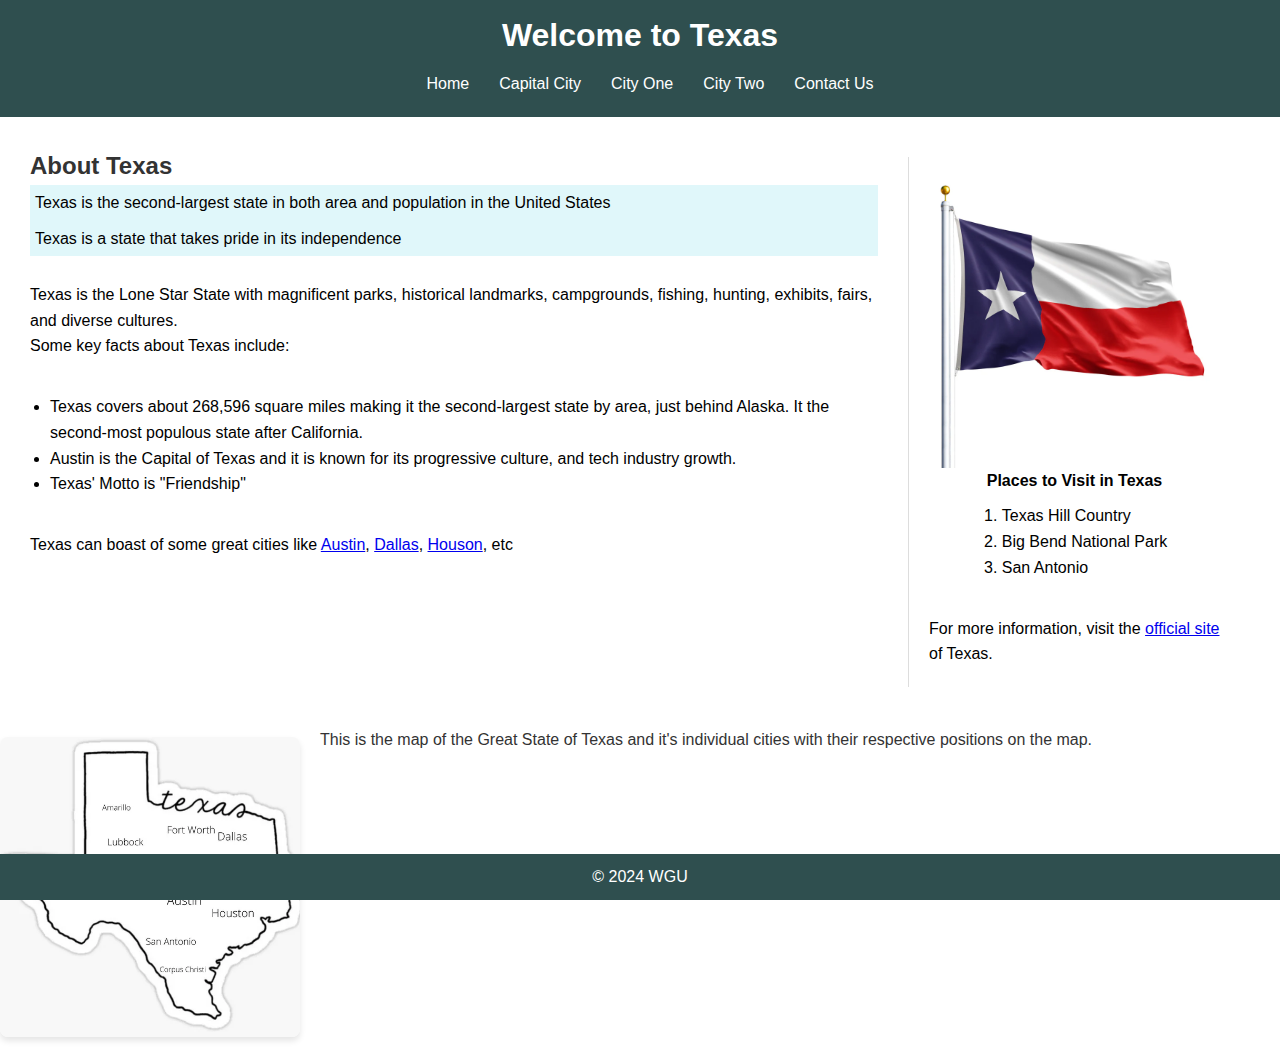
<file: index.html>
<!DOCTYPE html>
<html lang="en">

<head>
  <meta charset="UTF-8">
  <meta name="viewport" content="width=device-width, initial-scale=1.0">
  <title>Welcome to Texas</title>
  <link rel="stylesheet" href="style.css">
</head>

<body>
  <header>
    <h1>Welcome to Texas</h1>
    <nav>
      <ul>
        <li><a href="index.html">Home</a></li>
        <li><a href="capital.html">Capital City</a></li>
        <li><a href="city1.html">City One</a></li>
        <li><a href="city2.html">City Two</a></li>
        <li><a href="form.html">Contact Us</a></li>
      </ul>
    </nav>
  </header>
  <main id="main-content">
    <div class="container">
      <section>
        <h2>About Texas</h2>

        <p class="spotlight">Texas is the second-largest state in both area and population in the United States</p>
        <p class="spotlight">Texas is a state that takes pride in its independence</p><br>
        <p>Texas is the Lone Star State with magnificent parks, historical landmarks, campgrounds, fishing, hunting,
          exhibits, fairs, and diverse cultures.</p>
        <p>Some key facts about Texas include:</p><br>
        <ul>
          <li>Texas covers about 268,596 square miles making it the second-largest state by area, just behind Alaska. It
            the second-most populous state after California.</li>
          <li>Austin is the Capital of Texas and it is known for its progressive culture, and tech industry growth.</li>
          <li>Texas' Motto is "Friendship"</li>
        </ul><br>
        <p>Texas can boast of some great cities like <a href="capital.html">Austin</a>, <a href="city1.html">Dallas</a>, <a href="city2.html">Houson</a>, etc</p>

      </section>

      <aside class="sidebar">
        <img src="images/Texas_Flag-Flying.jpg"
          alt="Texas Flag" class="shown-image">
        <p class="places-text"><b>Places to Visit in Texas</b></p>
        <ol>
          <li>Texas Hill Country</li>
          <li>Big Bend National Park</li>
          <li>San Antonio</li>
        </ol><br>
        <p>For more information, visit the <a href="https://www.visittheusa.com/state/texas" target="_blank"
            rel="noopener noreferrer">official site</a> of Texas.</p>
      </aside>
    </div>
  </main>
  <footer id="footer">
    <p>&copy; 2024 WGU</p>
  </footer>
  <div class="container">
    <img src="images/TexasMap.jpg" alt="Texas Map" class="float-image">
    <p class="float-text">This is the map of the Great State of Texas and it's individual cities with their respective positions on the map.</p>
  </div>
</body>

</html>
</file>
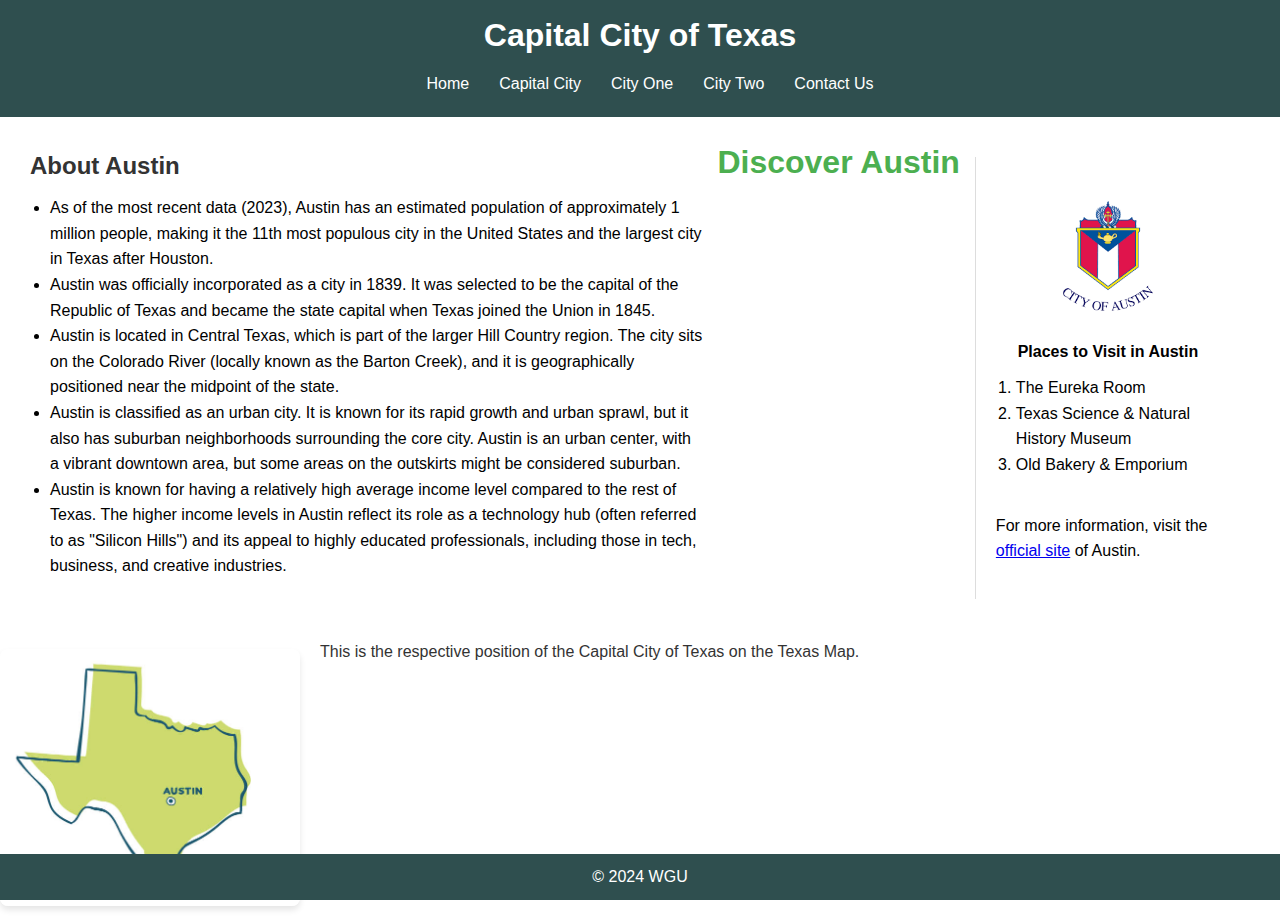
<file: capital.html>
<!DOCTYPE html>
<html lang="en">

<head>
    <meta charset="UTF-8">
    <meta name="viewport" content="width=device-width, initial-scale=1.0">
    <title>Capital City - Austin</title>
    <link rel="stylesheet" href="style.css">
</head>

<body>
    <header>
        <h1>Capital City of Texas</h1>
        <nav>
            <ul>
                <li><a href="index.html">Home</a></li>
                <li><a href="capital.html">Capital City</a></li>
                <li><a href="city1.html">City One</a></li>
                <li><a href="city2.html">City Two</a></li>
                <li><a href="form.html">Contact Us</a></li>
            </ul>
        </nav>
    </header>
    <main id="main-content">
        <div class="container">
            <section>
                <h2>About Austin</h2>

                <ul>
                    <li>As of the most recent data (2023), Austin has an estimated population of approximately 1 million
                        people, making it the 11th most populous city in the United States and the largest city in Texas
                        after Houston.</li>
                    <li>Austin was officially incorporated as a city in 1839. It was selected to be the capital of the
                        Republic of Texas and became the state capital when Texas joined the Union in 1845.</li>
                    <li>Austin is located in Central Texas, which is part of the larger Hill Country region. The city
                        sits on the Colorado River (locally known as the Barton Creek), and it is geographically
                        positioned near the midpoint of the state.</li>
                    <li>Austin is classified as an urban city. It is known for its rapid growth and urban sprawl, but it
                        also has suburban neighborhoods surrounding the core city. Austin is an urban center, with a
                        vibrant downtown area, but some areas on the outskirts might be considered suburban.</li>
                    <li>Austin is known for having a relatively high average income level compared to the rest of Texas.
                        The higher income levels in Austin reflect its role as a technology hub (often referred to as
                        "Silicon Hills") and its appeal to highly educated professionals, including those in tech,
                        business, and creative industries.</li>
                </ul>
            </section>
            <h2 class="city-title">Discover Austin</h2>

            <aside class="sidebar">
                <div class="image-container">
                    <img src="images/Austin Flag.png" alt="Austin Flag"
                        class="shown-image"><br>
                </div>

                <p class="places-text"><b>Places to Visit in Austin</b></p>
                <ol>
                    <li>The Eureka Room</li>
                    <li>Texas Science & Natural History Museum</li>
                    <li>Old Bakery & Emporium</li>
                </ol><br>
                <p>For more information, visit the <a href="https://www.austintexas.org" target="_blank"
                        rel="noopener noreferrer">official site</a> of Austin.</p>
            </aside>
        </div>

    </main>
    <footer id="footer">
        <p>&copy; 2024 WGU</p>
    </footer>
    <div class="container">
        <img src="images/AustinMap.jpg" alt="Austin Map" class="float-image">
        <p class="float-text">This is the respective position of the Capital City of Texas on the Texas Map.</p>
      </div>
</body>

</html>
</file>
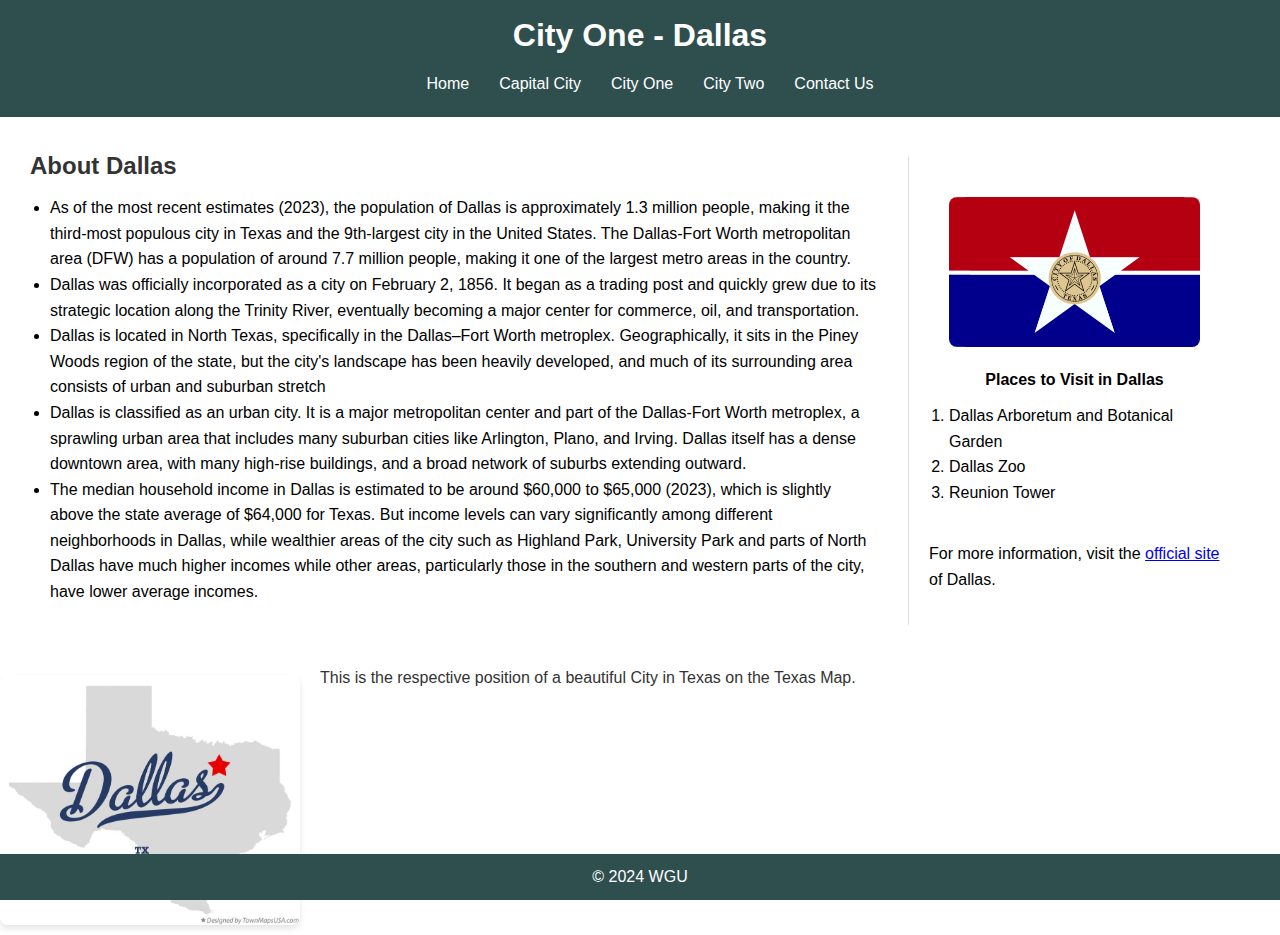
<file: city1.html>
<!DOCTYPE html>
<html lang="en">

<head>
  <meta charset="UTF-8">
  <meta name="viewport" content="width=device-width, initial-scale=1.0">
  <title>City One - Dallas</title>
  <link rel="stylesheet" href="style.css">
</head>

<body>
  <header>
    <h1>City One - Dallas</h1>
    <nav>
      <ul>
        <li><a href="index.html">Home</a></li>
        <li><a href="capital.html">Capital City</a></li>
        <li><a href="city1.html">City One</a></li>
        <li><a href="city2.html">City Two</a></li>
        <li><a href="form.html">Contact Us</a></li>
      </ul>
    </nav>
  </header>
  <main id="main-content">
    <div class="container">
      <section>
        <h2>About Dallas</h2>

        <ul>
          <li>As of the most recent estimates (2023), the population of Dallas is approximately 1.3 million people,
            making
            it the third-most populous city in Texas and the 9th-largest city in the United States. The Dallas-Fort
            Worth
            metropolitan area (DFW) has a population of around 7.7 million people, making it one of the largest metro
            areas in the country.</li>
          <li>Dallas was officially incorporated as a city on February 2, 1856. It began as a trading post and quickly
            grew due to its strategic location along the Trinity River, eventually becoming a major center for commerce,
            oil, and transportation.</li>
          <li>Dallas is located in North Texas, specifically in the Dallas–Fort Worth metroplex. Geographically, it sits
            in the Piney Woods region of the state, but the city's landscape has been heavily developed, and much of its
            surrounding area consists of urban and suburban stretch</li>
          <li>Dallas is classified as an urban city. It is a major metropolitan center and part of the Dallas-Fort Worth
            metroplex, a sprawling urban area that includes many suburban cities like Arlington, Plano, and Irving.
            Dallas
            itself has a dense downtown area, with many high-rise buildings, and a broad network of suburbs extending
            outward.</li>
          <li>The median household income in Dallas is estimated to be around $60,000 to $65,000 (2023), which is
            slightly
            above the state average of $64,000 for Texas. But income levels can vary significantly among different
            neighborhoods in Dallas, while wealthier areas of the city such as Highland Park, University Park and parts
            of
            North Dallas have much higher incomes while other areas, particularly those in the southern and western
            parts
            of the city, have lower average incomes.</li>
        </ul>
      </section>

      <aside class="sidebar">
        <div class="image-container">
          <img src="images/cityof_dallas__46836.webp"
            alt="Dallas Flag" class="shown-image">
          
        </div>
        <p class="places-text"><b>Places to Visit in Dallas</b></p>

        <ol>
          <li>Dallas Arboretum and Botanical Garden</li>
          <li>Dallas Zoo</li>
          <li>Reunion Tower</li>
        </ol><br>
        <p>For more information, visit the <a href="https://www.visitdallas.com" target="_blank"
            rel="noopener noreferrer">official site</a> of Dallas.</p>
      </aside>
    </div>
  </main>
  <footer id="footer">
    <p>&copy; 2024 WGU</p>
  </footer>
  <div class="container">
    <img src="images/DallasMap.jpg" alt="Dallas Map" class="float-image">
    <p class="float-text">This is the respective position of a beautiful City in Texas on the Texas Map.</p>
  </div>
</body>

</html>
</file>
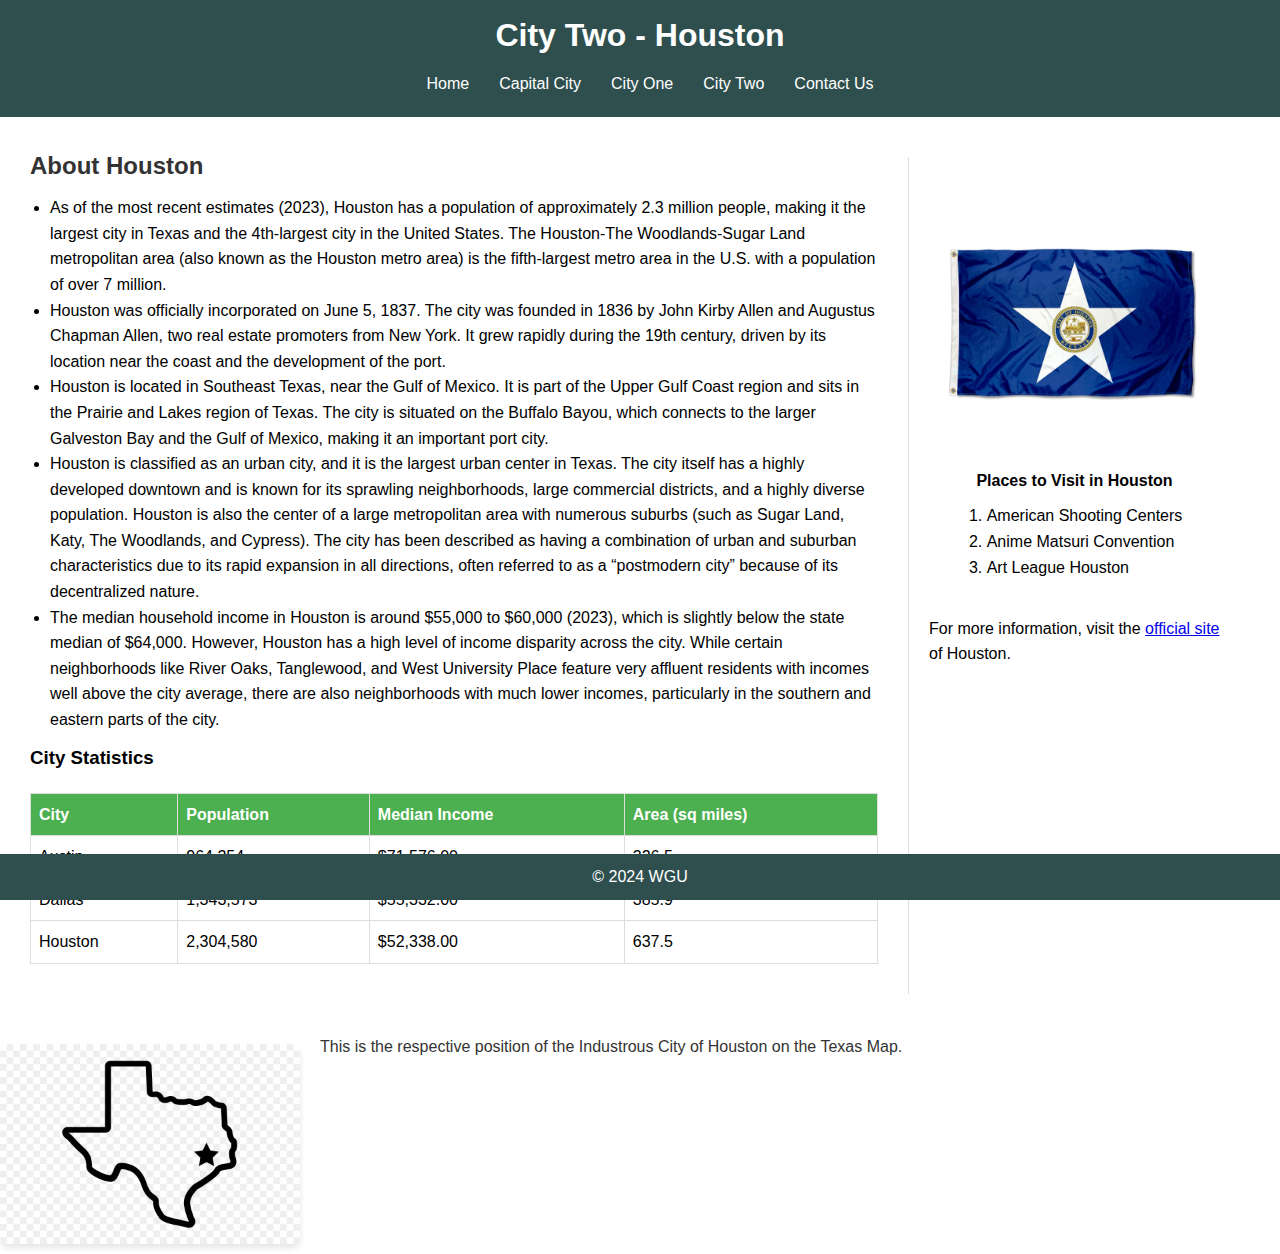
<file: city2.html>
<!DOCTYPE html>
<html lang="en">

<head>
  <meta charset="UTF-8">
  <meta name="viewport" content="width=device-width, initial-scale=1.0">
  <title>City One - Houston</title>
  <link rel="stylesheet" href="style.css">
</head>

<body>
  <header>
    <h1>City Two - Houston</h1>
    <nav>
      <ul>
        <li><a href="index.html">Home</a></li>
        <li><a href="capital.html">Capital City</a></li>
        <li><a href="city1.html">City One</a></li>
        <li><a href="city2.html">City Two</a></li>
        <li><a href="form.html">Contact Us</a></li>
      </ul>
    </nav>
  </header>
  <main id="main-content">
    <div class="container">
      <section>
        <h2>About Houston</h2>

        <ul>
          <li>As of the most recent estimates (2023), Houston has a population of approximately 2.3 million people,
            making it the largest city in Texas and the 4th-largest city in the United States. The Houston-The
            Woodlands-Sugar Land metropolitan area (also known as the Houston metro area) is the fifth-largest metro
            area in the U.S. with a population of over 7 million.</li>
          <li>Houston was officially incorporated on June 5, 1837. The city was founded in 1836 by John Kirby Allen and
            Augustus Chapman Allen, two real estate promoters from New York. It grew rapidly during the 19th century,
            driven by its location near the coast and the development of the port.</li>
          <li>Houston is located in Southeast Texas, near the Gulf of Mexico. It is part of the Upper Gulf Coast region
            and sits in the Prairie and Lakes region of Texas. The city is situated on the Buffalo Bayou, which connects
            to the larger Galveston Bay and the Gulf of Mexico, making it an important port city.</li>
          <li>Houston is classified as an urban city, and it is the largest urban center in Texas. The city itself has a
            highly developed downtown and is known for its sprawling neighborhoods, large commercial districts, and a
            highly diverse population. Houston is also the center of a large metropolitan area with numerous suburbs
            (such as Sugar Land, Katy, The Woodlands, and Cypress). The city has been described as having a combination
            of urban and suburban characteristics due to its rapid expansion in all directions, often referred to as a
            “postmodern city” because of its decentralized nature.</li>
          <li>The median household income in Houston is around $55,000 to $60,000 (2023), which is slightly below the
            state median of $64,000. However, Houston has a high level of income disparity across the city. While
            certain neighborhoods like River Oaks, Tanglewood, and West University Place feature very affluent residents
            with incomes well above the city average, there are also neighborhoods with much lower incomes, particularly
            in the southern and eastern parts of the city.</li>
        </ul>

        <!-- Table -->
        <h3>City Statistics</h3>
        <table>
          <tr>
            <th>City</th>
            <th>Population</th>
            <th>Median Income</th>
            <th>Area (sq miles)</th>
          </tr>
          <tr>
            <td>Austin</td>
            <td>964,254</td>
            <td>$71,576.00</td>
            <td>326.5</td>
          </tr>
          <tr>
            <td>Dallas</td>
            <td>1,343,573</td>
            <td>$55,332.00</td>
            <td>385.9</td>
          </tr>
          <tr>
            <td>Houston</td>
            <td>2,304,580</td>
            <td>$52,338.00</td>
            <td>637.5</td>
          </tr>
        </table>

      </section>
      <aside class="sidebar">
        <div class="image-container">
          <img src="images/City of Houston.jpg" alt="Houston Flag"
            class="shown-image">
        </div>

        <p class="places-text"><b>Places to Visit in Houston</b></p>
        <ol>
          <li>American Shooting Centers</li>
          <li>Anime Matsuri Convention</li>
          <li>Art League Houston</li>
        </ol><br>
        <p>For more information, visit the <a href="https://www.visithoustontexas.com" target="_blank"
            rel="noopener noreferrer">official site</a> of Houston.</p>
      </aside>
    </div>
   
  </main>
  <footer id="footer">
    <p>&copy; 2024 WGU</p>
  </footer>
  <div class="container">
    <img src="images/HoustonMap.jpg" alt="Houston Map" class="float-image">
    <p class="float-text">This is the respective position of the Industrous City of Houston on the Texas Map.</p>
  </div>
</body>

</html>
</file>
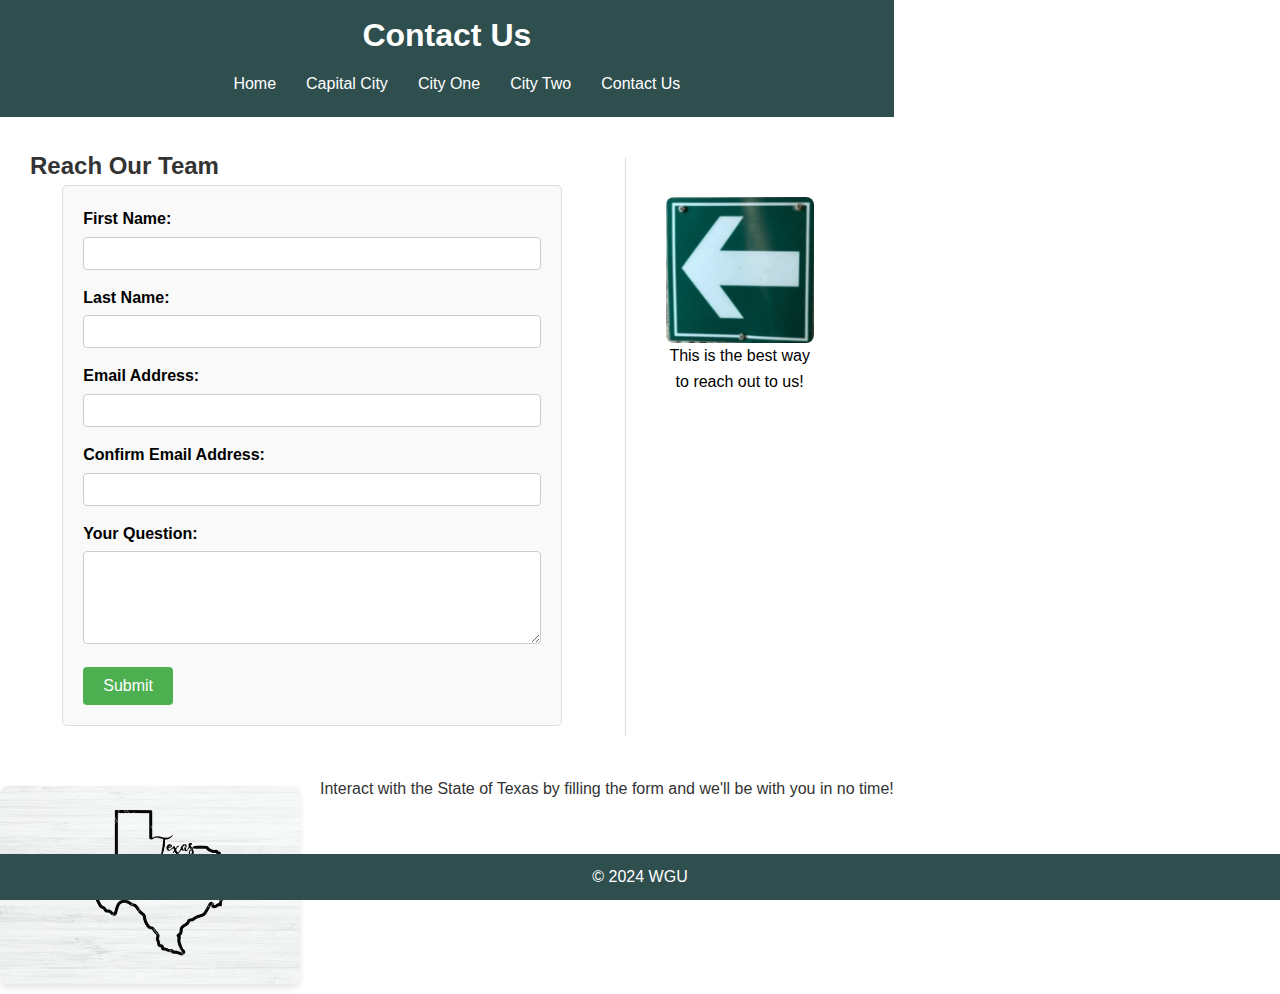
<file: form.html>
<!DOCTYPE html>
<html lang="en">

<head>
  <meta charset="UTF-8">
  <meta name="viewport" content="width=device-width, initial-scale=1.0">
  <title>Contact Us</title>
  <link rel="stylesheet" href="style.css">
</head>

<body>
  <header>
    <h1>Contact Us</h1>
    <nav>
      <ul>
        <li><a href="index.html">Home</a></li>
        <li><a href="capital.html">Capital City</a></li>
        <li><a href="city1.html">City One</a></li>
        <li><a href="city2.html">City Two</a></li>
        <li><a href="form.html">Contact Us</a></li>
      </ul>
    </nav>
  </header>
  <main id="main-content">
    <div class="container">
      <section>
        <h2>Reach Our Team</h2>
        <form action="#" method="post" id="contactForm" onsubmit="return validateEmails()">
          <label for="firstName">First Name:</label>
          <input type="text" id="firstName" name="firstName" required>

          <label for="lastName">Last Name:</label>
          <input type="text" id="lastName" name="lastName" required>

          <label for="email">Email Address:</label>
          <input type="email" id="email" name="email" required>

          <label for="confirmEmail">Confirm Email Address:</label>
          <input type="email" id="confirmEmail" name="confirmEmail" required>

          <label for="question">Your Question:</label>
          <textarea id="question" name="question" rows="5" required></textarea>

          <button type="submit">Submit</button>
        </form>
      </section>

      <aside class="sidebar">
        <div class="image-container">
          <img src="images/Arrow.jpg" alt="Fill this form image."
            class="shown-image">

      <p>This is the best way to reach out to us!</p>

        </div>
      </aside>
    </div>
  </main>
  <footer id="footer">
    <p>&copy; 2024 WGU</p>
  </footer>

  <script>
    // JavaScript function to validate email fields
    function validateEmails() {
      const email = document.getElementById("email").value.trim();
      const confirmEmail = document.getElementById("confirmEmail").value.trim();
    
      if (email !== confirmEmail) {
        alert("Email addresses do not match. Please check and try again.");
        return false;
      } else {
        alert("Email addresses match. Form will be submitted.");
        return true;
      }
    }
  </script>

  <div class="container">
    <img src="images/TexasOnForm.jpg" alt="Houston Map" class="float-image">
    <p class="float-text">Interact with the State of Texas by filling the form and we'll be with you in no time!</p>
  </div> 
</body>

</html>
</file>
<file: style.css>
* {
    margin: 0;
    padding: 0;
    box-sizing: border-box;
  }
  
  body {
    position: absolute;  /* Absolute positioning */
    font-family: Arial, sans-serif;
    line-height: 1.6;
  }
  
  header {
    background-color: #2F4F4F;
    color: white;
    padding: 10px 0;
    text-align: center;
  }
  
  header h1 {
    margin-bottom: 10px;
  }
  
  nav ul {
    list-style: none;
    display: flex;
    justify-content: center;
  }
  
  nav ul li {
    margin: 0 15px;
  }
  
  nav ul li a {
    color: white;
    text-decoration: none;
  }
  
  main {
    padding: 20px;
  }
  
  section {
    margin-bottom: 20px;
    word-wrap: break-word;       
    overflow-wrap: break-word;    
    word-break: break-word;       
    max-width: 70%;              
    padding: 20px;
    box-sizing: border-box;
    flex: 3;
  }
  
  h2 {
    color: #333;
  }
  
  footer {
    background-color: #333;
    color: white;
    text-align: center;
    padding: 10px 0;
    position: fixed;
    width: 100%;
    bottom: 0;
  }
  
  form {
    max-width: 500px;
    margin: 0 auto;
    padding: 20px;
    background-color: #f9f9f9;
    border: 1px solid #ddd;
    border-radius: 5px;
  }
  
  form label {
    display: block;
    margin-bottom: 5px;
    font-weight: bold;
  }
  
  form input[type="text"],
  form input[type="email"],
  form textarea {
    width: 100%;
    padding: 8px;
    margin-bottom: 15px;
    border: 1px solid #ccc;
    border-radius: 4px;
  }
  
  form button[type="submit"] {
    display: inline-block;
    padding: 10px 20px;
    font-size: 16px;
    color: white;
    background-color: #4CAF50;
    border: none;
    border-radius: 4px;
    cursor: pointer;
  }
  
  form button[type="submit"]:hover {
    background-color: #45a049;
  }
  
  .shown-image {
    width: 100%;
    max-width: 300px;
    display: block;
    margin: 10px auto;
    border-radius: 8px;
  }

  .image-container {
    text-align: center; 
    margin: 20px;
  }

  /* Styling for Ordered and Unordered Lists */
ul, ol {
  margin: 10px 0;
  padding-left: 20px;
}

/* Table Styling */
table {
  width: 100%;
  border-collapse: collapse;
  margin: 20px 0;
}

table, th, td {
  border: 1px solid #ddd;
}

th, td {
  padding: 8px;
  text-align: left;
}

th {
  background-color: #4CAF50;
  color: white;
}

/* Font-family Declaration */
body {
  font-family: Arial, sans-serif;
}

/* Hover Effect for Navigation Links */
nav ul li a:hover {
  color: #FF6347; /* Changes link color on hover */
  text-decoration: underline;
}

/* Float Property */
.shown-image {
  float: right;
  margin: 0px;
  max-width: 100%;
  height: auto;
}

.main-content {
  top: 20px;
  padding: 20px;
  background-color: #f9f9f9;
}

/* ID Selector */
#footer {
  text-align: center;
  padding: 10px;
  background-color: #2F4F4F;
  color: white;
}

/* Class Selector */
.spotlight {
  background-color: #e0f7fa;
  padding: 5px;
}

/* Styling for sidebar (aside) */
.sidebar {
  display: flex;
  flex-direction: column;
  align-items: center;
  margin: 20px;
  width: 25%;
  float: right;
  padding: 20px;
  background-color: white;
  border-left: 1px solid #ddd;
}


.container {
  display: flex;
  width: 100%;
  margin: auto;
  overflow: hidden;
}

section {
  flex: 3;
  padding: 10px;
}

aside {
  flex: 1;
  padding: 10px;
  background-color: #f0f0f0;
}

 /* Relative Positioning */
.city-title {
  position: relative;
  left: 5px; 
  top: 0px;   
  color: #4CAF50;
  font-size: 2em;
  font-weight: bold;
}

.float-image {
  float: left;
  width: 300px;
  margin: 10px 20px 10px 0;
  border-radius: 8px;
  box-shadow: 0 4px 6px rgba(0, 0, 0, 0.1);
}

/* Text Styling */
.float-text {
  font-size: 16px;
  line-height: 1.6;
  color: #333;
}
</file>
